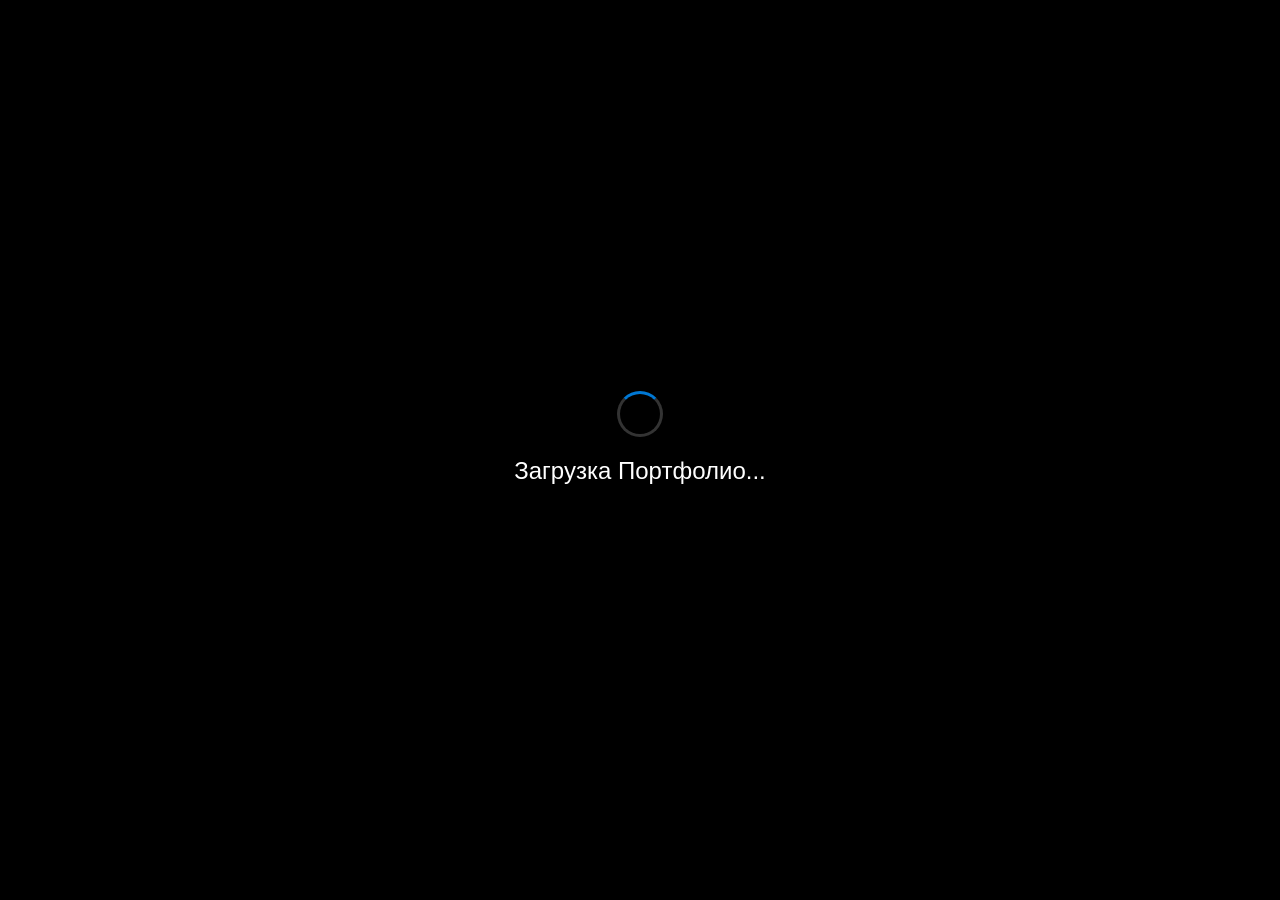
<file: index.html>
<!DOCTYPE html>
<html lang="ru">
<head>
    <meta charset="UTF-8">
    <meta name="viewport" content="width=device-width, initial-scale=1.0">
    <title>razeugly - Рабочий стол Win11 (Перетаскиваемое Окно)</title>
    <link rel="stylesheet" href="style.css">
    <link href="https://fonts.googleapis.com/icon?family=Material+Icons+Round" rel="stylesheet">
</head>
<body>

    <div id="preloader">
        <div class="windows-loader">
            </div>
        <p>Загрузка Портфолио...</p>
    </div>
    <div id="desktop">

        <div id="social-icon">
            <span class="material-icons-round">folder_shared</span>
            <p>Мои соцсети</p>
        </div>
        <div id="app-window" class="acrylic-effect hidden">
            
            <div class="window-title-bar" id="window-header">
                <span class="logo">Контакты.exe</span>
                <div class="window-controls">
                    <span class="material-icons-round minimize-btn">remove</span>
                    <span class="material-icons-round">crop_square</span>
                    <span class="material-icons-round close-btn">close</span>
                </div>
            </div>

            <div class="window-content">
                <h1>Мои контакты и ссылки</h1>
                <p>Нажмите, чтобы открыть мою страницу на любимой платформе.</p>

                <div class="social-grid">
                    <a href="https://www.twitch.tv/razeugly" target="_blank" class="social-bubble twitch">
                        <span class="material-icons-round">videocam</span>Twitch: razeugly
                    </a>
                    <a href="https://www.tiktok.com/@razeanaleblan" target="_blank" class="social-bubble tiktok">
                        <span class="material-icons-round">phone_iphone</span>TikTok: razeanaleblan
                    </a>
                    <a href="https://www.instagram.com/zxerocs" target="_blank" class="social-bubble insta">
                        <span class="material-icons-round">photo_camera</span>Instagram: zxerocs
                    </a>
                    <a href="https://steamcommunity.com/id/razeugly" target="_blank" class="social-bubble steam">
                        <span class="material-icons-round">sports_esports</span>Steam: razeugly
                    </a>
                </div>
            </div>
        </div>
        
        <div id="taskbar" class="mica-effect">
            <span class="material-icons-round start-btn">window</span>
            <span id="taskbar-social-item" class="taskbar-item">Контакты</span>
            <div class="system-icons">
                <span class="material-icons-round">wifi</span>
                <span class="material-icons-round">volume_up</span>
                <span>19:30</span>
            </div>
        </div>

    </div>

    <script src="script.js"></script>
</body>
</html>
</file>
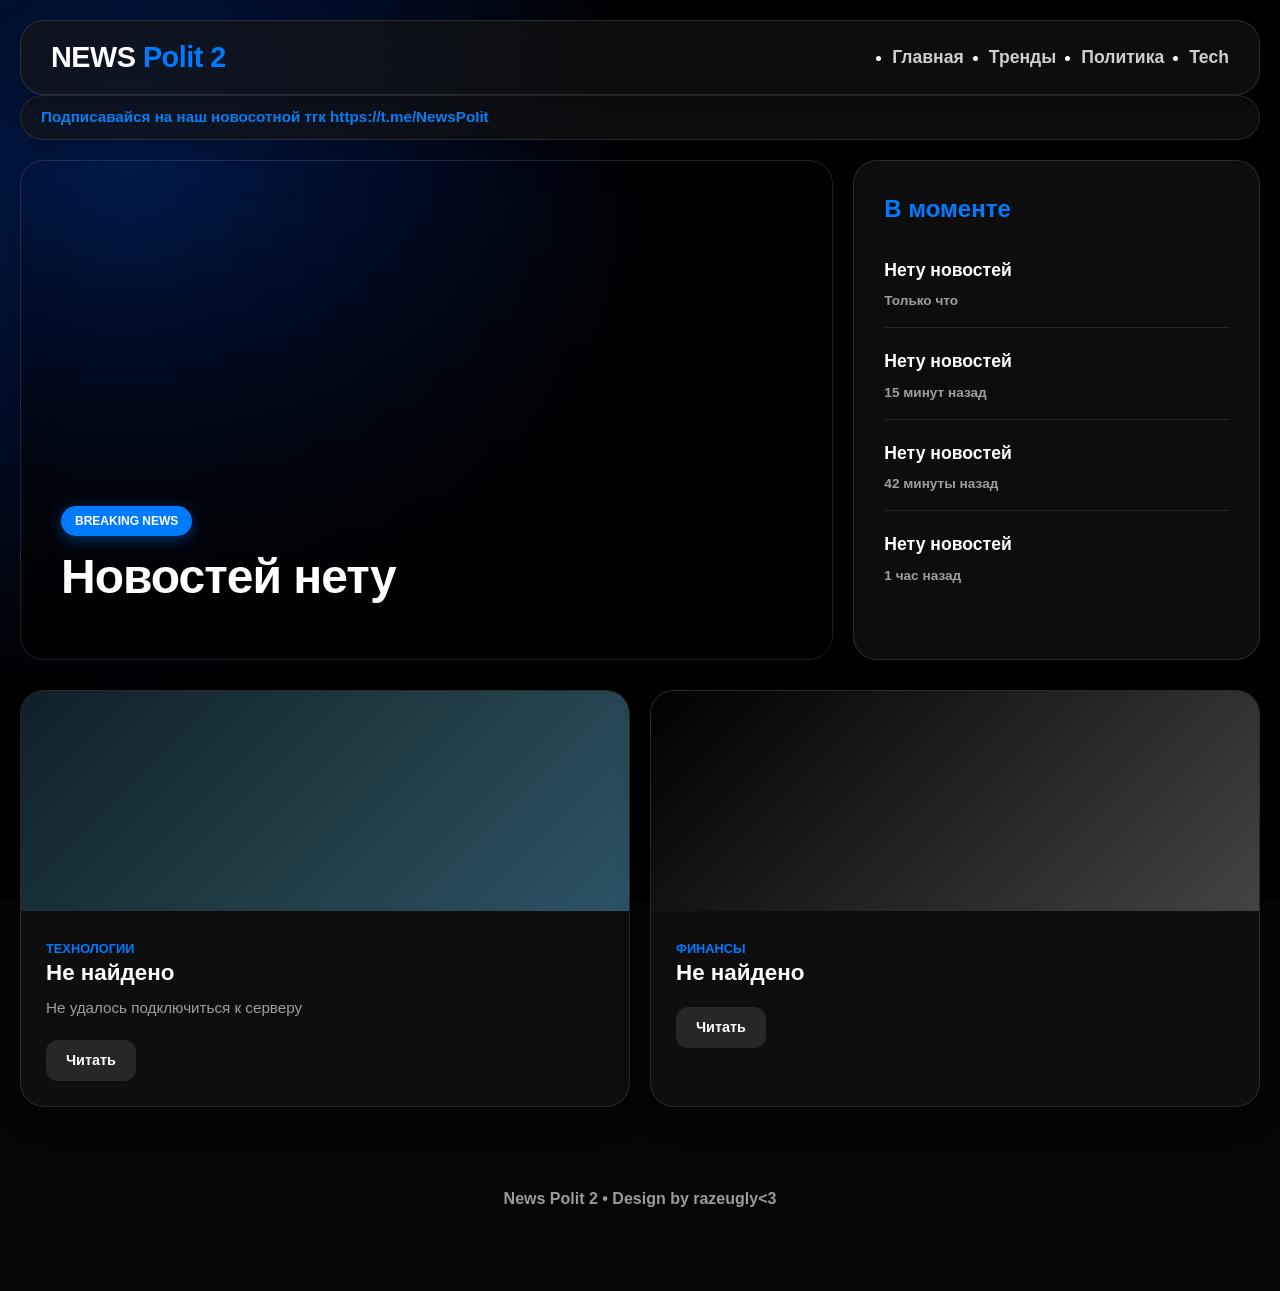
<file: razeugly.html>
<!DOCTYPE html>
<html lang="ru">
<head>
    <meta charset="UTF-8">
    <meta name="viewport" content="width=device-width, initial-scale=1.0">
    <title>NEWS Polit 2 | iOS Style</title>
    <style>
        :root {
            --primary-blue: #007AFF;       /* Классический Apple Blue */
            --accent-glow: #0A84FF;        /* Светящийся синий */
            --text-main: #ffffff;
            --text-muted: rgba(255, 255, 255, 0.6);
            
            /* Параметры стекла */
            --glass-bg: rgba(20, 20, 20, 0.65); /* Темный полупрозрачный */
            --glass-border: rgba(255, 255, 255, 0.12);
            --blur-amount: 20px;
            --bubble-radius: 24px;         /* Радиус скругления "пузырей" */
        }

        * {
            margin: 0;
            padding: 0;
            box-sizing: border-box;
        }

        body {
            /* Фон с градиентами, чтобы было видно "стекло" */
            background: radial-gradient(circle at 10% 20%, #001a4d 0%, #000000 40%),
                        radial-gradient(circle at 90% 80%, #002b80 0%, #000000 40%),
                        #050505;
            background-attachment: fixed; /* Фон стоит на месте при скролле */
            color: var(--text-main);
            /* Системный шрифт Apple (San Francisco) или аналог */
            font-family: -apple-system, BlinkMacSystemFont, "Segoe UI", Roboto, Helvetica, Arial, sans-serif;
            line-height: 1.5;
            padding-bottom: 40px;
        }

        a { text-decoration: none; color: inherit; transition: 0.2s; }

        /* --- КЛАСС ДЛЯ ЭФФЕКТА СТЕКЛА (GLASS) --- */
        .glass-panel {
            background: var(--glass-bg);
            backdrop-filter: blur(var(--blur-amount));
            -webkit-backdrop-filter: blur(var(--blur-amount)); /* Для Safari */
            border: 1px solid var(--glass-border);
            border-radius: var(--bubble-radius);
            box-shadow: 0 8px 32px rgba(0, 0, 0, 0.3);
        }

        /* --- ШАПКА (Плавающая капсула) --- */
        header {
            position: sticky;
            top: 20px;
            z-index: 100;
            margin: 0 20px; /* Отступы по бокам */
            padding: 15px 30px;
            display: flex;
            justify-content: space-between;
            align-items: center;
        }

        .logo {
            font-size: 1.8rem;
            font-weight: 900; /* Очень жирный */
            letter-spacing: -0.5px;
        }

        .logo span { color: var(--primary-blue); }

        nav ul { display: flex; gap: 25px; }
        
        nav a {
            font-weight: 600;
            font-size: 1.1rem;
            opacity: 0.8;
        }
        nav a:hover { opacity: 1; color: var(--primary-blue); }

        /* --- БЕГУЩАЯ СТРОКА (Отдельный пузырь) --- */
        .ticker-container {
            margin: 20px;
            padding: 10px 20px;
            overflow: hidden;
            display: flex;
            align-items: center;
        }

        .ticker-text {
            white-space: nowrap;
            animation: ticker 25s linear infinite;
            font-weight: 700;
            font-size: 0.95rem;
            color: var(--accent-glow);
        }

        @keyframes ticker {
            0% { transform: translateX(100%); }
            100% { transform: translateX(-100%); }
        }

        /* --- ГЛАВНАЯ СЕКЦИЯ (GRID) --- */
        .hero {
            display: grid;
            grid-template-columns: 2fr 1fr; /* 2 части лево, 1 часть право */
            gap: 20px;
            padding: 0 20px;
        }

        /* Главная новость */
        .main-article {
            min-height: 500px;
            position: relative;
            overflow: hidden;
            display: flex;
            align-items: flex-end;
            padding: 40px;
            /* Картинка на фоне главной новости */
            background: url('https://source.unsplash.com/random/1200x800/?skyscraper,blue') center/cover no-repeat;
        }

        /* Затемнение поверх картинки, чтобы текст читался */
        .main-article::before {
            content: '';
            position: absolute;
            inset: 0;
            background: linear-gradient(to top, rgba(0,0,0,0.9), transparent);
            z-index: 1;
        }

        .article-content {
            position: relative;
            z-index: 2;
        }

        .tag {
            background-color: var(--primary-blue);
            padding: 6px 14px;
            border-radius: 20px; /* Полная пилюля */
            font-size: 0.75rem;
            font-weight: 800;
            text-transform: uppercase;
            margin-bottom: 15px;
            display: inline-block;
            box-shadow: 0 4px 15px rgba(0, 122, 255, 0.4);
        }

        .main-article h1 {
            font-size: 3rem;
            font-weight: 900; /* Максимальная жирность */
            line-height: 1.1;
            margin-bottom: 15px;
            letter-spacing: -1px;
        }

        .main-article p {
            font-size: 1.2rem;
            font-weight: 500;
            color: rgba(255,255,255,0.9);
            max-width: 80%;
        }

        /* Боковая панель */
        .sidebar {
            padding: 30px;
            display: flex;
            flex-direction: column;
            gap: 20px;
        }

        .sidebar h3 {
            font-size: 1.5rem;
            font-weight: 800;
            color: var(--primary-blue);
            margin-bottom: 10px;
        }

        .news-item {
            padding-bottom: 15px;
            border-bottom: 1px solid rgba(255,255,255,0.1);
        }
        .news-item:last-child { border-bottom: none; }

        .news-item h4 {
            font-size: 1.1rem;
            font-weight: 700;
            margin-bottom: 5px;
        }
        .news-item span {
            font-size: 0.85rem;
            color: var(--text-muted);
            font-weight: 600;
        }

        /* --- НИЖНЯЯ СЕТКА КАРТОЧЕК --- */
        .news-grid {
            display: grid;
            grid-template-columns: repeat(auto-fit, minmax(320px, 1fr));
            gap: 20px;
            padding: 20px;
            margin-top: 10px;
        }

        .card {
            display: flex;
            flex-direction: column;
            overflow: hidden;
            transition: transform 0.3s cubic-bezier(0.25, 0.8, 0.25, 1);
        }

        .card:hover {
            transform: scale(1.02);
            border-color: var(--primary-blue);
        }

        .card-img {
            height: 220px;
            background-color: #1a1a1a;
            position: relative;
        }
        
        /* Заглушки-градиенты для картинок */
        .bg-1 { background: linear-gradient(135deg, #0f2027, #203a43, #2c5364); }
        .bg-2 { background: linear-gradient(135deg, #000000, #434343); }
        .bg-3 { background: linear-gradient(135deg, #232526, #414345); }

        .card-body {
            padding: 25px;
        }

        .card-body h3 {
            font-size: 1.4rem;
            font-weight: 800;
            margin-bottom: 10px;
            line-height: 1.2;
        }

        .card-body p {
            font-size: 0.95rem;
            color: var(--text-muted);
            font-weight: 500;
            margin-bottom: 20px;
        }

        .btn-read {
            display: inline-block;
            color: #fff;
            background: rgba(255,255,255,0.1);
            padding: 10px 20px;
            border-radius: 12px;
            font-weight: 700;
            font-size: 0.9rem;
            transition: 0.3s;
        }
        
        .btn-read:hover {
            background: var(--primary-blue);
        }

        /* Footer */
        footer {
            text-align: center;
            padding: 40px;
            margin-top: 20px;
            color: var(--text-muted);
            font-weight: 600;
        }

        /* Адаптивность */
        @media (max-width: 900px) {
            .hero { grid-template-columns: 1fr; }
            .main-article { min-height: 400px; }
            .main-article h1 { font-size: 2rem; }
            header { flex-direction: column; gap: 15px; }
        }
    </style>
</head>
<body>

    <header class="glass-panel">
        <div class="logo">NEWS <span>Polit 2</span></div>
        <nav>
            <ul>
                <li><a href="#">Главная</a></li>
                <li><a href="#">Тренды</a></li>
                <li><a href="#">Политика</a></li>
                <li><a href="#">Tech</a></li>
            </ul>
        </nav>
    </header>

    <div class="ticker-container glass-panel">
        <div class="ticker-text">
            Подписавайся на наш новосотной тгк https://t.me/NewsPoIit
        </div>
    </div>

    <main class="hero">
        
        <article class="main-article glass-panel">
            <div class="article-content">
                <span class="tag">Breaking News</span>
                <h1>Новостей нету</h1>
                <p></p>
            </div>
        </article>

        <aside class="sidebar glass-panel">
            <h3>В моменте</h3>
            
            <div class="news-item">
                <a href="#">
                    <h4>Нету новостей</h4>
                    <span>Только что</span>
                </a>
            </div>
            <div class="news-item">
                <a href="#">
                    <h4>Нету новостей</h4>
                    <span>15 минут назад</span>
                </a>
            </div>
            <div class="news-item">
                <a href="#">
                    <h4>Нету новостей</h4>
                    <span>42 минуты назад</span>
                </a>
            </div>
            <div class="news-item">
                <a href="#">
                    <h4>Нету новостей</h4>
                    <span>1 час назад</span>
                </a>
            </div>
        </aside>

    </main>

    <section class="news-grid">
        
        <article class="card glass-panel">
            <div class="card-img bg-1"></div>
            <div class="card-body">
                <span style="color:var(--primary-blue); font-weight:800; font-size:0.8rem;">ТЕХНОЛОГИИ</span>
                <h3>Не найдено</h3>
                <p>Не удалось подключиться к серверу</p>
                <a href="#" class="btn-read">Читать</a>
            </div>
        </article>

        <article class="card glass-panel">
            <div class="card-img bg-2"></div>
            <div class="card-body">
                <span style="color:var(--primary-blue); font-weight:800; font-size:0.8rem;">ФИНАНСЫ</span>
                <h3>Не найдено</h3>
                <p></p>
                <a href="#" class="btn-read">Читать</a>
            </div>
        </article>

 

    </section>

    <footer>
        <p>News Polit 2 • Design by razeugly<3</p>
    </footer>

</body>
</html>
</file>
<file: style.css>
/* --- Win11 Style Variables --- */
:root {
    --color-bg-dark: #1f1f1f;
    --color-bg-window: #2d2d2d;
    --color-text-primary: #ffffff;
    --color-text-secondary: #aaaaaa;
    --color-accent-blue: #0078d4; 
    --border-radius-large: 12px;
    --border-radius-small: 6px;
    --shadow-window: 0 15px 40px rgba(0, 0, 0, 0.8);
    --acrylic-bg: rgba(45, 45, 45, 0.7); 
}

/* --- Base & Desktop Background (Обои Win11 Dark Bloom) --- */
body {
    font-family: 'Segoe UI', Tahoma, Geneva, Verdana, sans-serif;
    margin: 0;
    padding: 0;
    overflow: hidden; 
    height: 100vh;
    width: 100vw;
    display: flex;
    justify-content: center;
    align-items: center;
    
    /* Имитация обоев Win11 Dark Bloom */
    background: #0d121c; 
    background-image: radial-gradient(circle at center, rgba(30, 70, 100, 0.4) 0%, rgba(13, 18, 28, 0.8) 70%, #0d121c 100%);
}

/* ==================================== */
/* 🌟 СТИЛИ ЭКРАНА ЗАГРУЗКИ (PRELOADER) 🌟 */
/* ==================================== */

#preloader {
    position: fixed;
    top: 0;
    left: 0;
    width: 100%;
    height: 100%;
    background-color: #000000; 
    z-index: 9999;
    display: flex;
    flex-direction: column;
    justify-content: center;
    align-items: center;
    transition: opacity 0.5s ease;
}

#preloader p {
    color: white;
    font-size: 1.5em;
    margin-top: 20px;
    font-weight: 500;
}

.windows-loader {
    width: 40px;
    height: 40px;
    border-radius: 50%;
    border: 3px solid rgba(255, 255, 255, 0.2);
    border-top-color: var(--color-accent-blue); 
    animation: spin 1s linear infinite;
}

@keyframes spin {
    to {
        transform: rotate(360deg);
    }
}

/* ==================================== */
/* 🖱️ СТИЛИ ИКОНКИ НА РАБОЧЕМ СТОЛЕ 🖱️ */
/* ==================================== */

#desktop {
    position: relative;
    width: 100%;
    height: 100%;
}

#social-icon {
    position: absolute;
    top: 30px;
    left: 30px;
    display: flex;
    flex-direction: column;
    align-items: center;
    cursor: pointer;
    width: 80px;
    padding: 5px;
    border-radius: 8px;
    transition: background-color 0.2s;
    user-select: none; /* Запрет выделения */
}

#social-icon:hover {
    background-color: rgba(255, 255, 255, 0.1);
}

#social-icon span {
    font-size: 3.5em;
    color: var(--color-accent-blue); /* Цвет иконки */
}

#social-icon p {
    color: var(--color-text-primary);
    font-size: 0.8em;
    margin: 5px 0 0 0;
    text-align: center;
}


/* --- Acrylic Effect --- */
.acrylic-effect {
    background-color: var(--acrylic-bg);
    backdrop-filter: blur(25px); 
    -webkit-backdrop-filter: blur(25px);
}

/* --- App Window --- */
#app-window {
    width: 90%;
    max-width: 600px;
    height: auto;
    min-height: 400px;
    
    border-radius: var(--border-radius-large);
    box-shadow: var(--shadow-window);
    border: 1px solid rgba(255, 255, 255, 0.15);
    display: flex;
    flex-direction: column;
    overflow: hidden;
    
    /* Изначальное позиционирование (для скрипта) */
    position: absolute; 
    top: 50%;
    left: 50%;
    transform: translate(-50%, -50%); 
    transition: box-shadow 0.2s; 
    z-index: 500; /* Выше иконок */
}

/* Класс для скрытия окна */
.hidden {
    display: none !important;
}

#app-window:hover {
    box-shadow: 0 20px 50px rgba(0, 0, 0, 0.9);
}

/* Заголовок Окна - Ручка для перетаскивания */
.window-title-bar {
    display: flex;
    justify-content: space-between;
    align-items: center;
    padding: 8px 15px;
    background-color: rgba(0, 0, 0, 0.2); 
    border-bottom: 1px solid rgba(255, 255, 255, 0.1);
    cursor: grab; 
}
.window-title-bar:active {
    cursor: grabbing;
}
.window-title-bar .logo {
    font-size: 1em;
    font-weight: 500;
    color: var(--color-text-primary);
}
.window-controls span {
    font-size: 1.2em;
    margin-left: 10px;
    cursor: pointer;
    transition: background-color 0.1s;
    border-radius: var(--border-radius-small);
    padding: 3px;
}
.window-controls span:hover {
    background-color: rgba(255, 255, 255, 0.1);
}
.window-controls .close-btn:hover {
    background-color: #ff5555; 
    color: white;
}

/* Контент Окна */
.window-content {
    padding: 25px;
    flex-grow: 1;
}
.window-content h1 {
    font-size: 2em;
    color: var(--color-text-primary);
    margin-top: 0;
    margin-bottom: 10px;
}
.window-content p {
    color: var(--color-text-secondary);
    margin-bottom: 30px;
}

/* --- Social Grid (Цветные кнопки) --- */
.social-grid {
    display: flex;
    flex-direction: column;
    gap: 15px;
}

.social-bubble {
    display: flex;
    align-items: center;
    padding: 15px 20px;
    text-decoration: none;
    font-weight: 600;
    color: white;
    border-radius: var(--border-radius-large);
    transition: opacity 0.2s, transform 0.2s;
    box-shadow: 0 4px 10px rgba(0, 0, 0, 0.2);
}

.social-bubble span {
    margin-right: 15px;
    font-size: 1.5em;
}

.social-bubble:hover {
    opacity: 0.9;
    transform: translateY(-2px);
}

/* Фирменные цвета */
.social-bubble.twitch {
    background-color: #6441a5;
}
.social-bubble.tiktok {
    background-color: #25f4ee;
    color: #000000;
}
.social-bubble.insta {
    background: radial-gradient(circle at 30% 107%, #fdf497 0%, #fdf497 5%, #fd5949 45%, #d6249f 60%, #405dee 90%);
}
.social-bubble.steam {
    background-color: #171a21;
}


/* --- Taskbar (Панель Задач) --- */
#taskbar {
    position: fixed;
    bottom: 0;
    left: 0;
    right: 0;
    height: 48px;
    display: flex;
    justify-content: center;
    align-items: center;
    z-index: 1000;
    padding: 0 10px;
    
    background-color: rgba(0, 0, 0, 0.6);
    backdrop-filter: blur(30px);
    border-top: 1px solid rgba(255, 255, 255, 0.1);
}

.start-btn {
    font-size: 1.5em;
    color: var(--color-text-primary);
    cursor: pointer;
    margin-right: 15px;
    transition: color 0.2s;
}

.taskbar-item {
    padding: 5px 15px;
    border-radius: var(--border-radius-small);
    color: var(--color-text-secondary);
    font-size: 0.9em;
    margin: 0 5px;
    cursor: pointer;
    transition: background-color 0.2s;
}

.taskbar-item.active {
    background-color: rgba(255, 255, 255, 0.1);
    color: var(--color-text-primary);
}

.system-icons {
    position: absolute;
    right: 10px;
    display: flex;
    align-items: center;
    color: var(--color-text-secondary);
}

.system-icons span {
    font-size: 1.1em;
    margin-left: 10px;
}

/* --- Responsive Adjustments --- */
@media (max-width: 650px) {
    #app-window {
        width: 95%;
        left: 50%;
        top: 50%;
        transform: translate(-50%, -50%);
        position: fixed;
    }
    .window-content h1 {
        font-size: 1.5em;
    }
    .social-bubble {
        padding: 10px 15px;
    }
    #taskbar {
        justify-content: space-between;
    }
    .system-icons {
        display: none; 
    }
}
</file>
